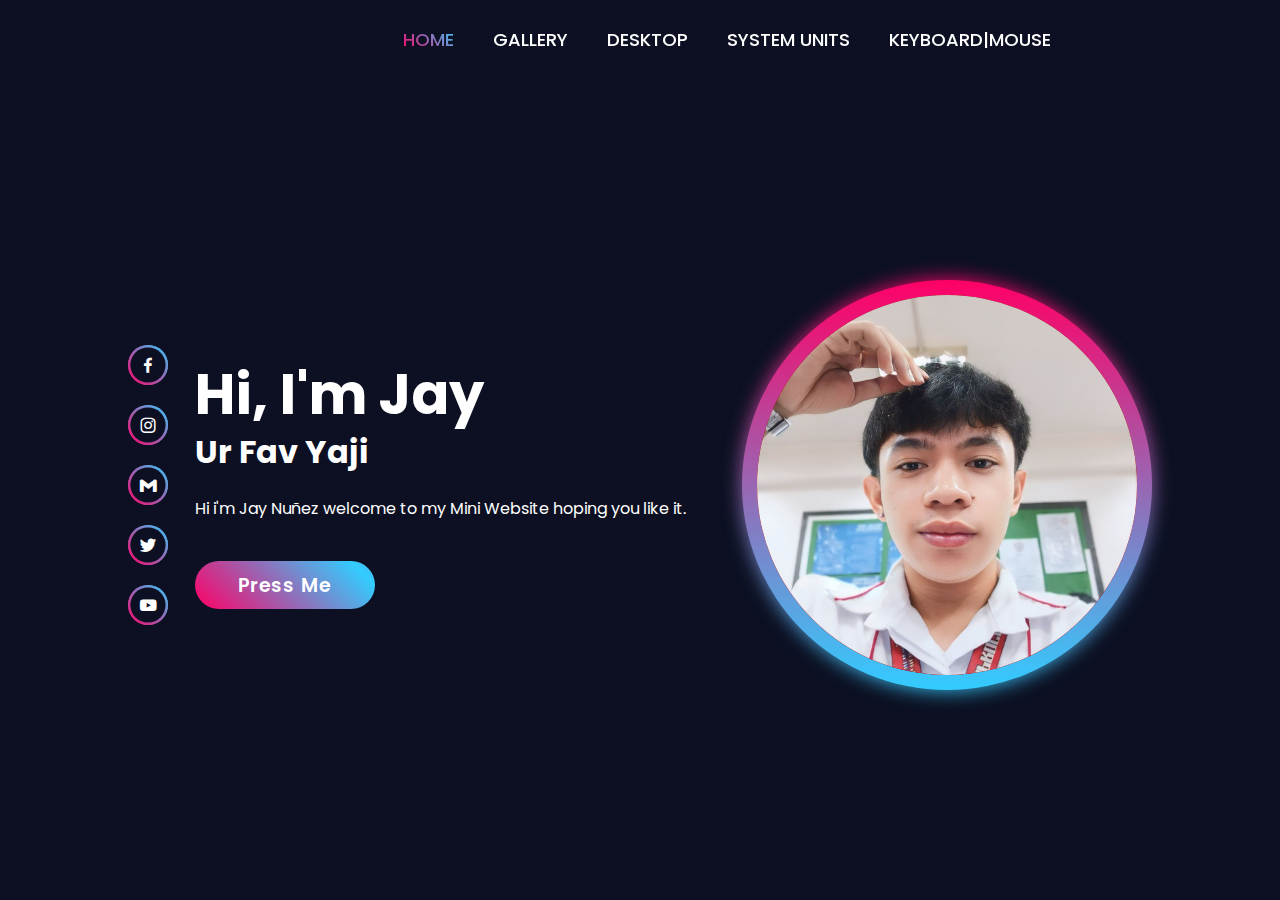
<file: index.html>
<!DOCTYPE html>
<html lang="en">
<head>
    <link rel="stylesheet" href="https://cdnjs.cloudflare.com/ajax/libs/font-awesome/6.5.1/css/all.min.css">
    <meta charset="UTF-8">
    <meta name="viewport" content="width=device-width, initial-scale=1.0">
    <link rel="stylesheet" href="style.css">
    <link href='https://unpkg.com/boxicons@2.1.4/css/boxicons.min.css' rel='stylesheet'>
    <title>ICONS</title>
</head>
<body>
    <header class="header">
        <a href="#" class="logo">PORTFOLIO</a>
    <nav class="navbar">
        <a href="#" class="active">HOME</a>
        <a href="Gallery.html">GALLERY</a>
        <a href="desktop.html">DESKTOP</a>
        <a href="systems.html">SYSTEM UNITS</a>
        <a href="keyboard.html">KEYBOARD|MOUSE</a>
    </nav>
    </header>

    <section class="home">
        <div class="home-sci">
            <a href="https://www.facebook.com/yaji2004"><i class='bx bxl-facebook'></i></a>
            <a href="https://www.instagram.com/_yajizxc/"><i class='bx bxl-instagram' ></i></a>
            <a href="jaynunez@gmail.com"><i class='bx bxl-gmail' ></i></a>
            <a href="#"><i class='bx bxl-twitter' ></i></a>
            <a href="#"><i class='bx bxl-youtube' ></i></a>
        </div>

        <div class="home-content">
            <h1>Hi, I'm Jay</h1>
            <h3>Ur Fav Yaji</h3>
            <p> Hi i'm Jay Nuñez welcome to my Mini Website hoping you like it.</p>
            <a href="#" class="btn"> Press Me</a>
        </div>

        <div class="img-home">
            <div class="glowing-circle">
                <span></span>
                <span></span>
                <div class="image">
                    <img src="Yaji.jpg" alt="">
                </div>                    
                </div>
            </div>
        </div>
    </section>

</body>
</html>
</file>
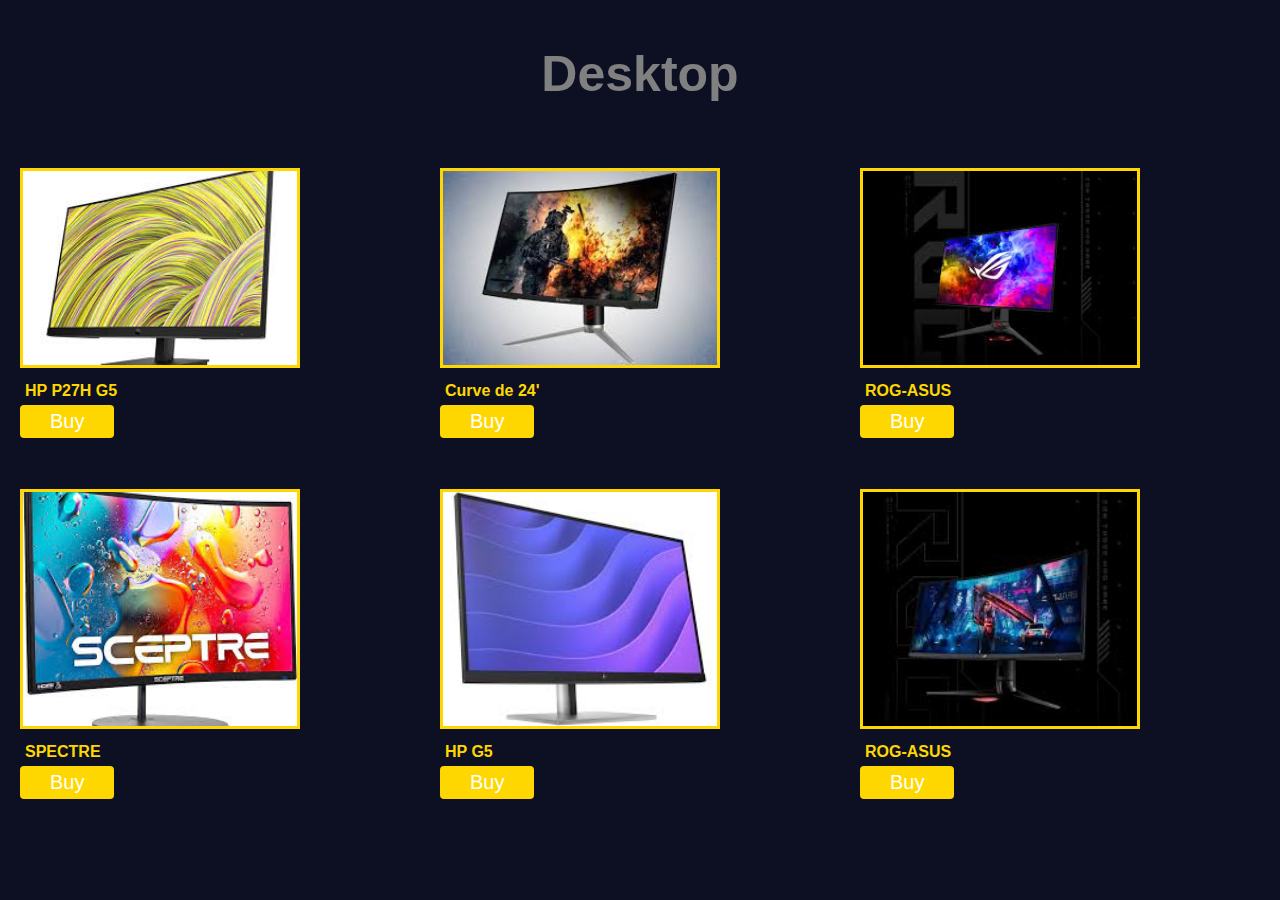
<file: desktop.html>
<!DOCTYPE html>
<html lang="en">
<head>
    <link rel="stylesheet" href="https://cdnjs.cloudflare.com/ajax/libs/font-awesome/6.5.1/css/all.min.css">
    <meta charset="UTF-8">
    <meta name="viewport" content="width=device-width, initial-scale=1.0">
    <link rel="stylesheet" href="Parts.css">
    <title>Document</title>
</head>
<body>
    <nav>
        <ul>
           <h2>
            <a href="index.html">Desktop</a>
           </h2>
        </ul>
    </nav>


    <section class="items">
        <div class="item">  
            <img src="m1.jfif">
            <h4>HP P27H G5</h4>
            <button>Buy</button>
        </div>
        <div class="item">  
            <img src="m2.jfif">
            <h4>Curve de 24'</h4>
            <button>Buy</button>
        </div>
        <div class="item">  
            <img src="m3.jfif">
            <h4>ROG-ASUS </h4>
            <button>Buy</button>
        </div>
        <div class="item">  
            <img src="m4.jfif">
            <h4>SPECTRE</h4>
            <button>Buy</button>
        </div> 
        <div class="item">  
            <img src="m5.jfif">
            <h4>HP G5</h4>
            <button>Buy</button>
        </div>
        <div class="item">  
            <img src="m6.jfif">
            <h4>ROG-ASUS</h4>
            <button>Buy</button>
    </div>
    </section>
</body>
</html>
</file>
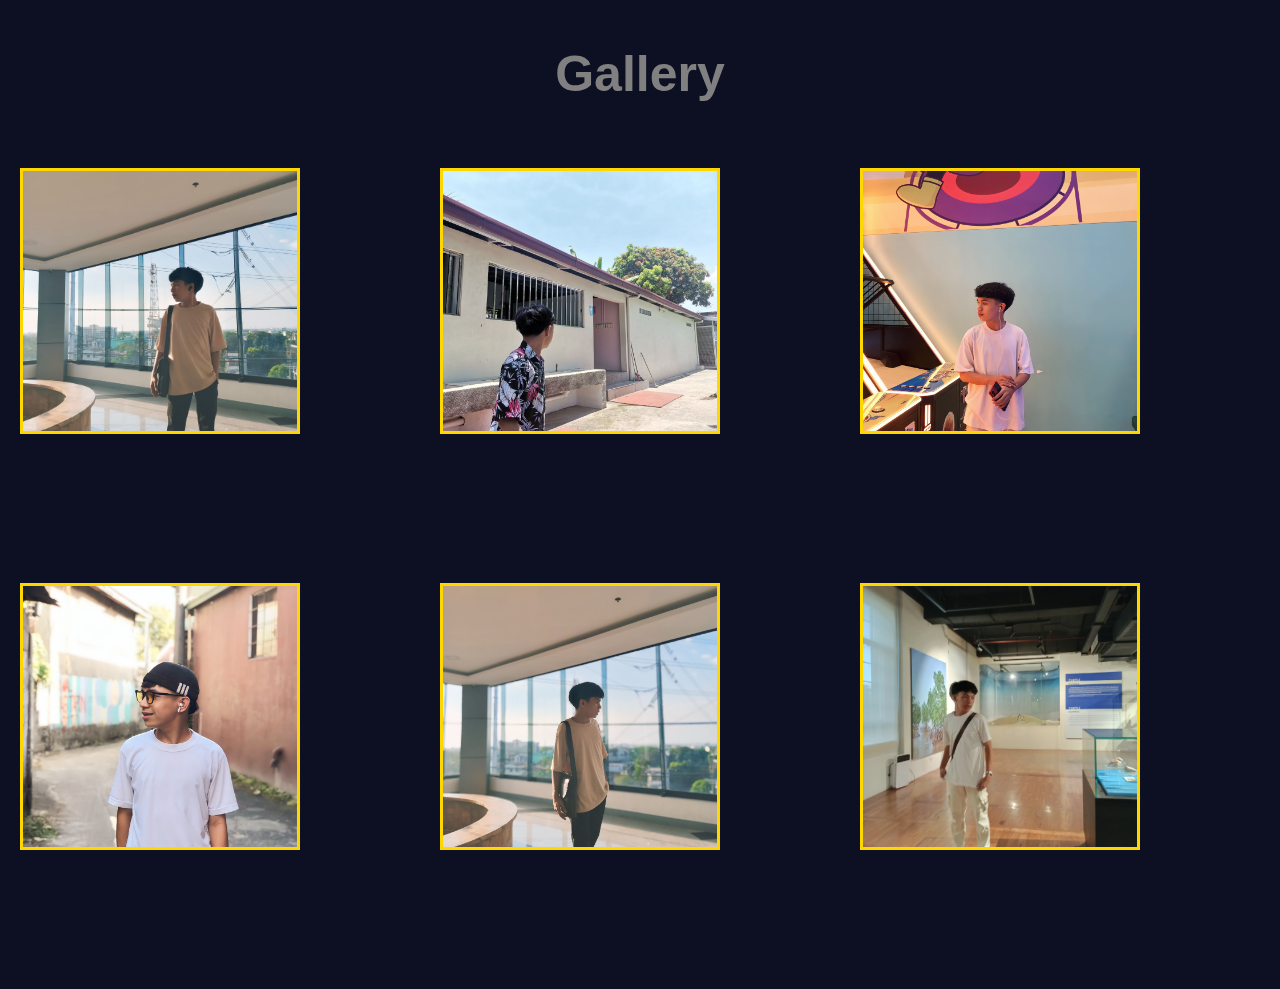
<file: Gallery.html>
<!DOCTYPE html>
<html lang="en">
<head>
    <link rel="stylesheet" href="https://cdnjs.cloudflare.com/ajax/libs/font-awesome/6.5.1/css/all.min.css">
    <meta charset="UTF-8">
    <meta name="viewport" content="width=device-width, initial-scale=1.0">
    <link rel="stylesheet" href="Parts.css">
    <title>Document</title>
</head>
<body>
    <nav>
        <ul>
           <h2>
            <a href="index.html">Gallery</a>
           </h2>
        </ul>
    </nav>


    <section class="items">
        <div class="item">  
            <img src="G1.jpg">
        </div>
        <div class="item">  
            <img src="G2.jpg">
        </div>
        <div class="item">  
            <img src="G3.jpg">
        </div>
        <div class="item">  
            <img src="G4.jpg">
        </div> 
        <div class="item">  
            <img src="G5.jpg">
        </div>
        <div class="item">  
            <img src="G6.jpg">
    </div>
    </section>
</body>
</html>
</file>
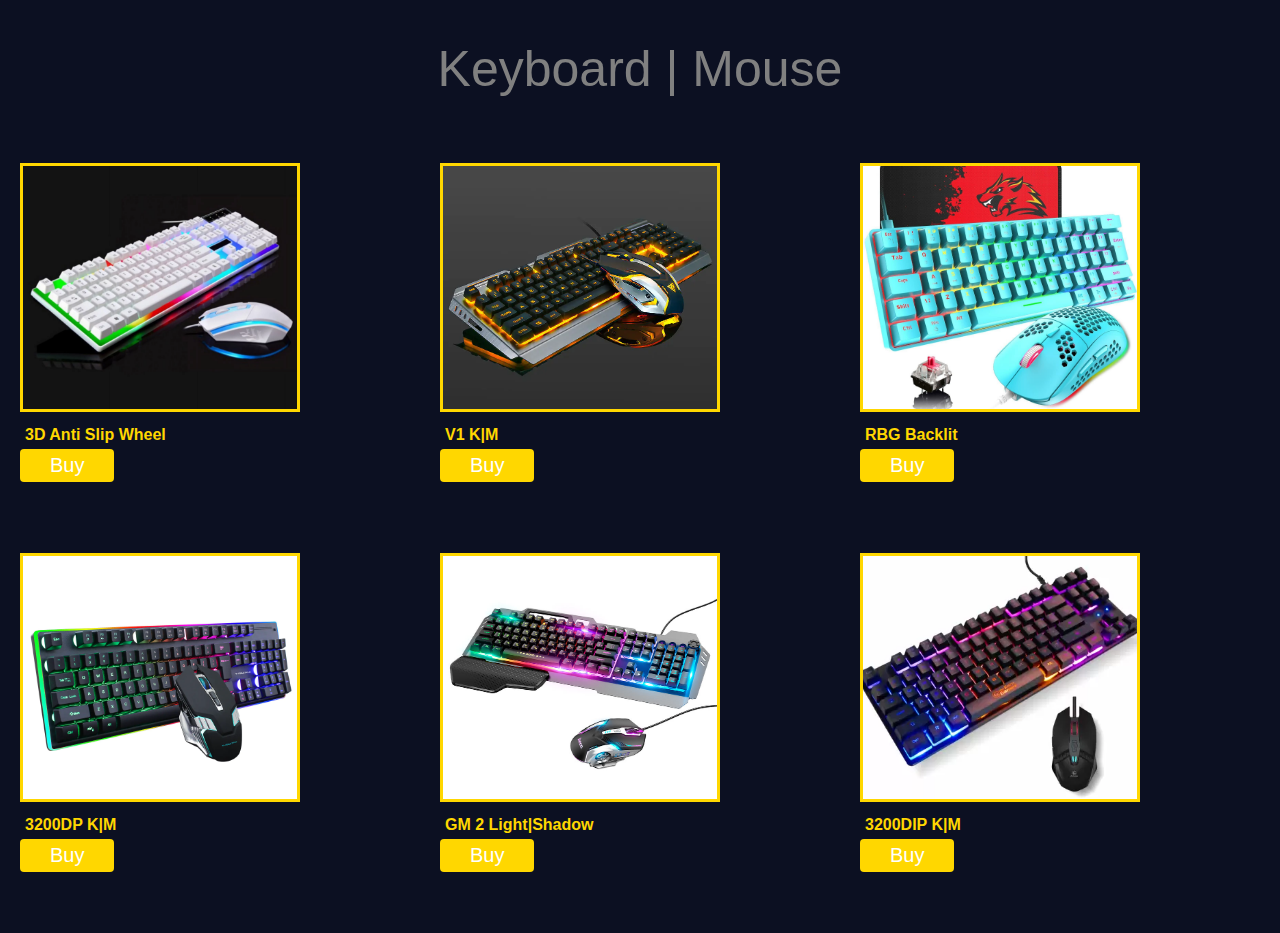
<file: keyboard.html>
<!DOCTYPE html>
<html lang="en">
<head>
    <link rel="stylesheet" href="https://cdnjs.cloudflare.com/ajax/libs/font-awesome/6.5.1/css/all.min.css">
    <meta charset="UTF-8">
    <meta name="viewport" content="width=device-width, initial-scale=1.0">
    <link rel="stylesheet" href="Parts.css">
    <title>Document</title>
</head>
<body>
    <nav class="navbar">
        <ul>
            <a href="index.html">Keyboard | Mouse</a>
        </ul>
    </nav>


    <section class="items">
        <div class="item">  
            <img src="km1.webp">
            <h4>3D Anti Slip Wheel</h4>
            <button>Buy</button>
        </div>
        <div class="item">  
            <img src="km2.webp">
            <h4>V1 K|M</h4>
            <button>Buy</button>
        </div>
        <div class="item">  
            <img src="km3.jpg">
            <h4>RBG Backlit</h4>
            <button>Buy</button>
        </div>
        <div class="item">  
            <img src="km4.webp">
            <h4>3200DP K|M</h4>
            <button>Buy</button>
        </div> 
        <div class="item">  
            <img src="km5.jpg">
            <h4>GM 2 Light|Shadow</h4>
            <button>Buy</button>
        </div>
        <div class="item">  
            <img src="km6.webp">
            <h4>3200DIP K|M</h4>
            <button>Buy</button>
    </div>
    </section>
</body>
</html>
</file>
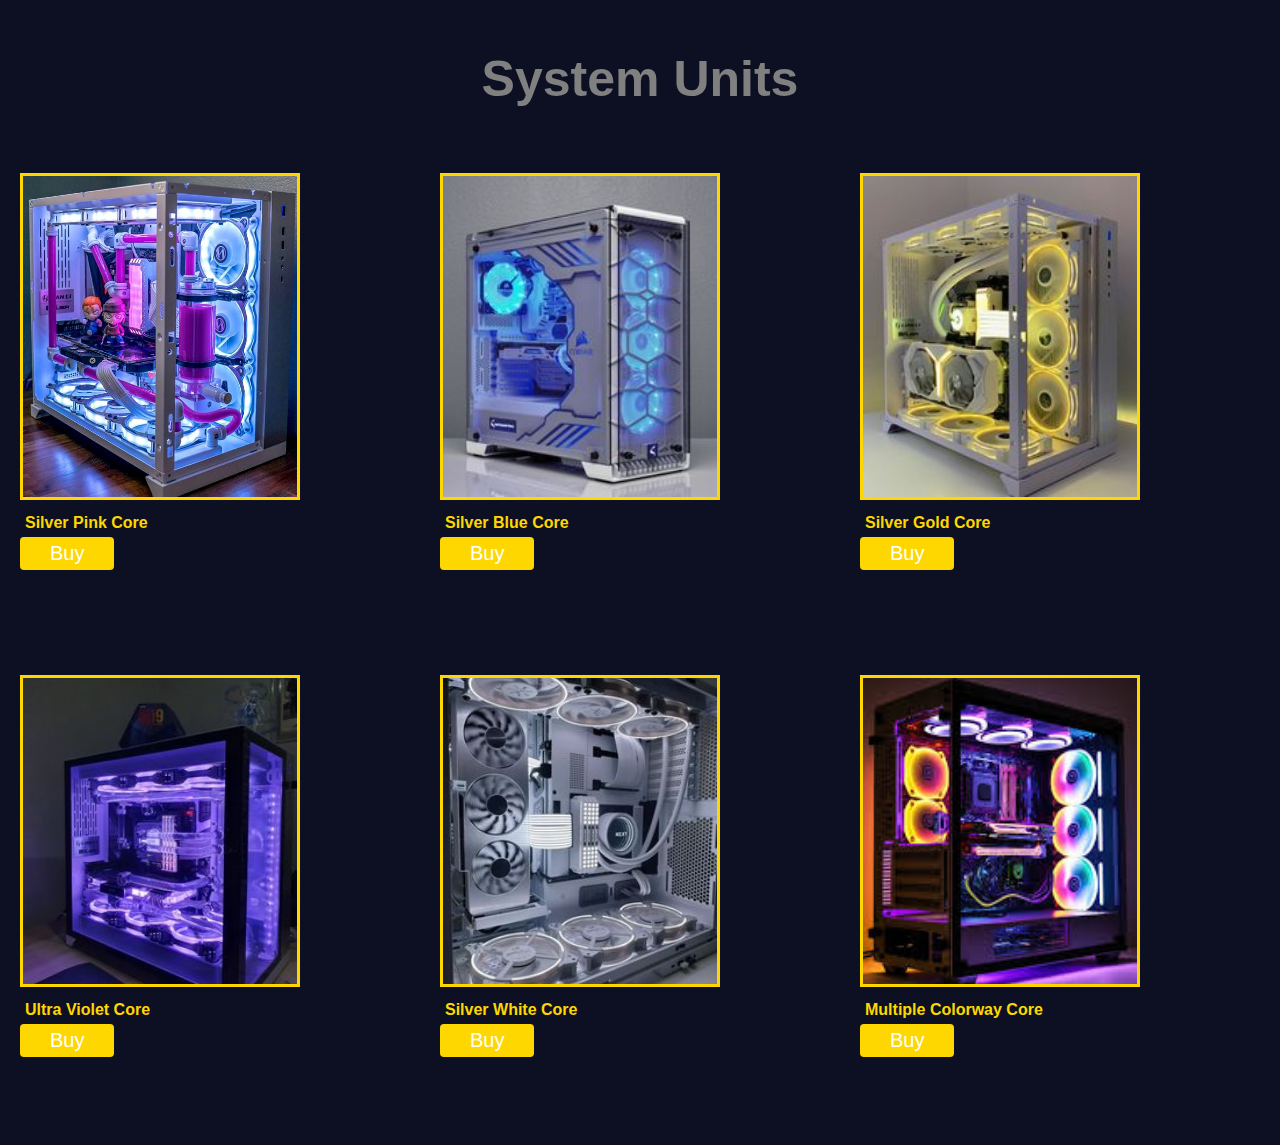
<file: systems.html>
<!DOCTYPE html>
<html lang="en">
<head>
    <link rel="stylesheet" href="https://cdnjs.cloudflare.com/ajax/libs/font-awesome/6.5.1/css/all.min.css">
    <meta charset="UTF-8">
    <meta name="viewport" content="width=device-width, initial-scale=1.0">
    <link rel="stylesheet" href="Parts.css">
    <title>Document</title>
</head>
<body>
    <nav>
        <ul>
            <h3>
            <a href="index.html"><li>System Units</li></a>
            </h3>
        </ul>
    </nav>

    <section class="items">
        <div class="item">  
            <img src="unit1.jfif">
            <h4>Silver Pink Core</h4>
            <button>Buy</button>
        </div>
        <div class="item">  
            <img src="unit2.jfif">
            <h4>Silver Blue Core</h4>
            <button>Buy</button>
        </div>
        <div class="item">  
            <img src="unit3.jfif">
            <h4>Silver Gold Core</h4>
            <button>Buy</button>
        </div>
        <div class="item">  
            <img src="unit4.jfif">
            <h4>Ultra Violet Core</h4>
            <button>Buy</button>
        </div> 
        <div class="item">  
            <img src="unit5.jfif">
            <h4>Silver White Core</h4>
            <button>Buy</button>
        </div>
        <div class="item">  
            <img src="unit6.jfif">
            <h4>Multiple Colorway Core</h4>
            <button>Buy</button>
    </div>
    </section>
</body>
</html>
</file>
<file: style.css>
@import url('https:fonts.googleapis.com/css2?family=Poppins:wght@300;400;500;600;700;800;900;&display=swap');
*{
    margin: 0;
    padding: 0;
    box-sizing: border-box;
    font-family: 'Poppins', sans-serif;
}
body{
    background-color: #0c1022;
    color: #fff;
}

.header{
    position: fixed;
    top: 0;
    left: 0;
    width: 100%;
    padding: 20px 10%;
    background-color: transparent;
    display: flex;
    justify-content: center;
    align-items: center;
    z-index: 100;
}
.logo{
    font-size: 25px;
    color: #fff;
    text-decoration: none;
    font-weight: 600;
    pointer-events: none;
    opacity: 0;
    animation: ;
}

.navbar a{
    font-size: 18px;
    color: #fff;
    text-decoration: none;
    font-weight: 500;
    margin-left: 35px;
}

.navbar a.active,
.navbar a:hover{
    background: linear-gradient(45deg, #f06, #3cf);
    -webkit-text-fill-color: transparent;
    -webkit-background-clip: text;
}

.home{
    width: 100%;
    height: 100vh;
    display: flex;
    justify-content: space-between;
    align-items: center;
    padding: 70px 10% 0;
}

.home-content{
    max-width: 500px;
    margin-left: -30px;
}

.home-content h1{
    font-size: 56px;
    font-weight: 700;
    line-height: 1.2;
}

.home-content h3{
    font-size: 32px;
    font-weight: 700;
}

.home-content p{
    font-size: 16px;
    margin: 20px 0 40px;
}
.btn{
    position: relative;
    display: inline-flex;
    justify-content: center;
    align-items: center;
    width: 180px;
    height: 48px;
    border-radius: 40px;
    font-size: 19px;
    color: #fff;
    text-decoration: none;
    font-weight: 600;
    letter-spacing: 1px;
}

.btn::before {
    content: '';
    position: absolute;
    top: 0;
    left: 0;
    inset: 0;
    background:(45deg, #f06, #3cf, #f06);
    background-size: 200%;
    background-position: 0 0;
    z-index: -1;
    border-radius: 40px;
    filter: blur(5px);
    transition: .5s ease;
}

.btn:hover::before{
    background-position: 100% 0;
}

.btn::after {
    content: '';
    position: absolute;
    top: 0;
    left: 0;
    inset: 0;
    background: linear-gradient(45deg, #f06, #3cf, #f06);
    z-index: -1;
    border-radius: 40px;
    background-size: 200%;
}
.btn:hover::after{
    background-position: 100% 0;
}

.home-sci a{
    position: relative;
    display: flex;
    justify-content: center;
    align-items: center;
    width: 40px;
    height: 40px;
    background: linear-gradient(45deg, #f06, #3cf);
    border-radius: 50%;
    font-size: 20px;
    color: #fff;
    text-decoration: none;
    margin: 20px 0;
    z-index: 1;
}

.home-sci a::before{
    content: '';
    position: absolute;
    width: 100%;
    height: 100%;
    background: linear-gradient(45deg, #f06, #3cf);
    border-radius: 50%;
    z-index: -1;
}

.home-sci a:hover:before{
    filter: blur(5px);
}

.home-sci a::after{
    content: '';
    position: absolute;
    width: 100%;
    height: 100%;
    background: #0c1022;
    border-radius: 50%;
    transform: scale(.88);
    z-index: -1;
}
.home-sci a:hover::after{
    transform: scale(0);
}

.img-home{
    width: 410px;
    height: 410px;
}
.img-home .glowing-circle{
    position: relative;
    width: 100%;
    height: 100%;
    border-radius: 50%;
    display: flex;
    justify-content: center;
    align-items: center;
}
.img-home .glowing-circle::after{
    content: '';
    position: absolute;
    width: 380px;
    height: 380px;
    background: #0c1022;
    border-radius: 50%;
}

.glowing-circle span{
    position: absolute;
    width: 100%;
    height: 100%;
    background: linear-gradient(#f06, #3cf);
    border-radius: 50%;
}

.glowing-circle span:nth-child(1){
    filter: blur(10px);
}

.glowing-circle .image {
    position: relative;
    width: 380px;
    height: 380px;
    background: red;
    border-radius: 50%;
    z-index: 1;
    overflow: hidden;
}
.image img{
    position: absolute;
    top: -10px;
    left: 50%;
    transform: translateX(-50%);
    max-width: 380px;
    object-fit: cover;
}
</file>
<file: Parts.css>
*{
    margin: 0;
    margin-top: 5px;
    padding: 0;
    font-family: sans-serif;
    box-sizing: border-box;
}
body{
    background-color: #0c1022;
    color: #fff;
}
nav{
    display: grid;
    place-items: center;
}
nav ul{
    list-style-type: none;
}
nav ul a{
    display: inline-block;
    padding: 20px;
    text-decoration: none;
    color: gray;
    transition: 0.2s ease-in;
    font-size: 50px;
    font-style: unset;
}
nav ul a:hover{
    color: silver;
}
.items{
    display: grid;
    grid-template-columns: repeat(3, 1fr);
    padding: 30px 20px;
    grid-column-gap: 20px;
    grid-row-gap: 30px;
}
.item img{
    width: 70%;
    height: 70%;
    object-fit: cover;
    cursor: pointer;
    transform: 0.2s ease;
    border-color: gold;
    border-style: solid;
}
.item img:hover{
    transform: scale(1.04);
}
.item h4{
    padding: 5px;
    text-align: left;
    color: gold;
}
.item button{
    padding: 5px 30px;
    border: none;
    outline: none;
    background-color: gold;
    color: white;
    cursor: pointer;
    border-radius: 4px;
    font-size: 20px;
    text-align: left;
    margin: 0 auto;
    transition: 0.2s all;
}
.item button:hover{
    transform: scale(1.04); 
}
</file>
